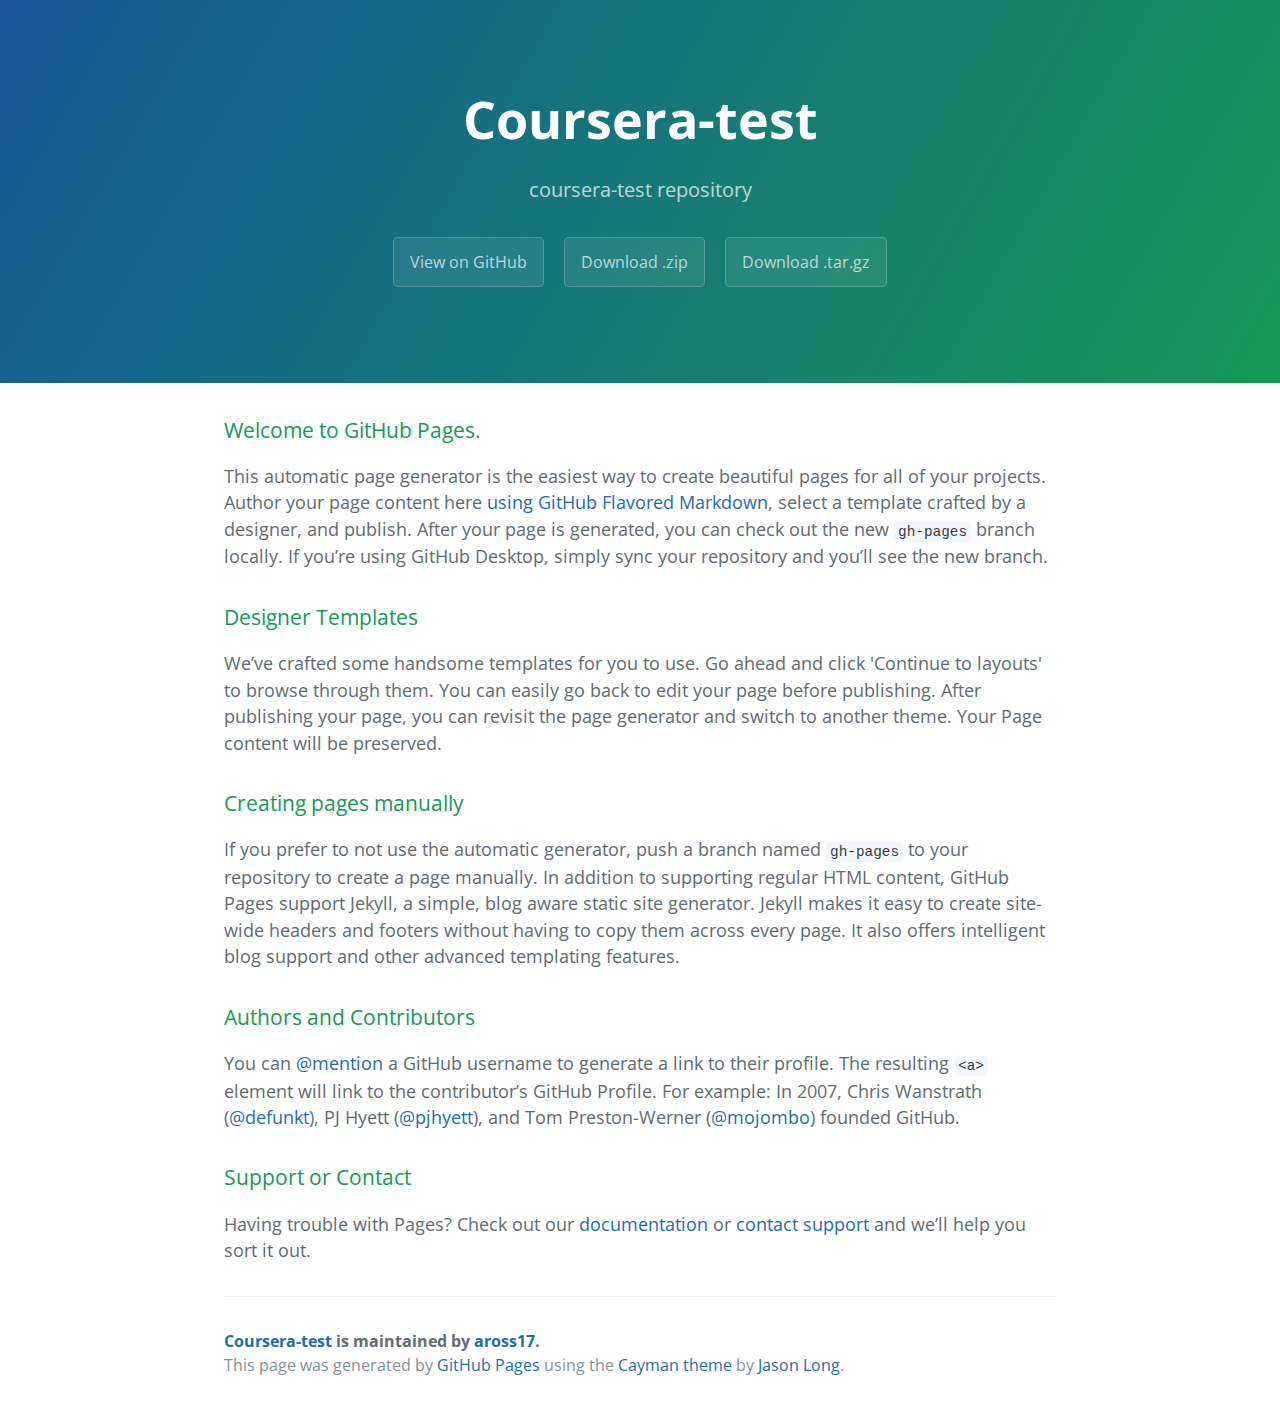
<file: index.html>
<!DOCTYPE html>
<html lang="en-us">
  <head>
    <meta charset="UTF-8">
    <title>Coursera-test by aross17</title>
    <meta name="viewport" content="width=device-width, initial-scale=1">
    <link rel="stylesheet" type="text/css" href="stylesheets/normalize.css" media="screen">
    <link href='https://fonts.googleapis.com/css?family=Open+Sans:400,700' rel='stylesheet' type='text/css'>
    <link rel="stylesheet" type="text/css" href="stylesheets/stylesheet.css" media="screen">
    <link rel="stylesheet" type="text/css" href="stylesheets/github-light.css" media="screen">
  </head>
  <body>
    <section class="page-header">
      <h1 class="project-name">Coursera-test</h1>
      <h2 class="project-tagline">coursera-test repository</h2>
      <a href="https://github.com/aross17/coursera-test" class="btn">View on GitHub</a>
      <a href="https://github.com/aross17/coursera-test/zipball/master" class="btn">Download .zip</a>
      <a href="https://github.com/aross17/coursera-test/tarball/master" class="btn">Download .tar.gz</a>
    </section>

    <section class="main-content">
      <h3>
<a id="welcome-to-github-pages" class="anchor" href="#welcome-to-github-pages" aria-hidden="true"><span aria-hidden="true" class="octicon octicon-link"></span></a>Welcome to GitHub Pages.</h3>

<p>This automatic page generator is the easiest way to create beautiful pages for all of your projects. Author your page content here <a href="https://guides.github.com/features/mastering-markdown/">using GitHub Flavored Markdown</a>, select a template crafted by a designer, and publish. After your page is generated, you can check out the new <code>gh-pages</code> branch locally. If you’re using GitHub Desktop, simply sync your repository and you’ll see the new branch.</p>

<h3>
<a id="designer-templates" class="anchor" href="#designer-templates" aria-hidden="true"><span aria-hidden="true" class="octicon octicon-link"></span></a>Designer Templates</h3>

<p>We’ve crafted some handsome templates for you to use. Go ahead and click 'Continue to layouts' to browse through them. You can easily go back to edit your page before publishing. After publishing your page, you can revisit the page generator and switch to another theme. Your Page content will be preserved.</p>

<h3>
<a id="creating-pages-manually" class="anchor" href="#creating-pages-manually" aria-hidden="true"><span aria-hidden="true" class="octicon octicon-link"></span></a>Creating pages manually</h3>

<p>If you prefer to not use the automatic generator, push a branch named <code>gh-pages</code> to your repository to create a page manually. In addition to supporting regular HTML content, GitHub Pages support Jekyll, a simple, blog aware static site generator. Jekyll makes it easy to create site-wide headers and footers without having to copy them across every page. It also offers intelligent blog support and other advanced templating features.</p>

<h3>
<a id="authors-and-contributors" class="anchor" href="#authors-and-contributors" aria-hidden="true"><span aria-hidden="true" class="octicon octicon-link"></span></a>Authors and Contributors</h3>

<p>You can <a href="https://help.github.com/articles/basic-writing-and-formatting-syntax/#mentioning-users-and-teams" class="user-mention">@mention</a> a GitHub username to generate a link to their profile. The resulting <code>&lt;a&gt;</code> element will link to the contributor’s GitHub Profile. For example: In 2007, Chris Wanstrath (<a href="https://github.com/defunkt" class="user-mention">@defunkt</a>), PJ Hyett (<a href="https://github.com/pjhyett" class="user-mention">@pjhyett</a>), and Tom Preston-Werner (<a href="https://github.com/mojombo" class="user-mention">@mojombo</a>) founded GitHub.</p>

<h3>
<a id="support-or-contact" class="anchor" href="#support-or-contact" aria-hidden="true"><span aria-hidden="true" class="octicon octicon-link"></span></a>Support or Contact</h3>

<p>Having trouble with Pages? Check out our <a href="https://help.github.com/pages">documentation</a> or <a href="https://github.com/contact">contact support</a> and we’ll help you sort it out.</p>

      <footer class="site-footer">
        <span class="site-footer-owner"><a href="https://github.com/aross17/coursera-test">Coursera-test</a> is maintained by <a href="https://github.com/aross17">aross17</a>.</span>

        <span class="site-footer-credits">This page was generated by <a href="https://pages.github.com">GitHub Pages</a> using the <a href="https://github.com/jasonlong/cayman-theme">Cayman theme</a> by <a href="https://twitter.com/jasonlong">Jason Long</a>.</span>
      </footer>

    </section>

  
  </body>
</html>
</file>
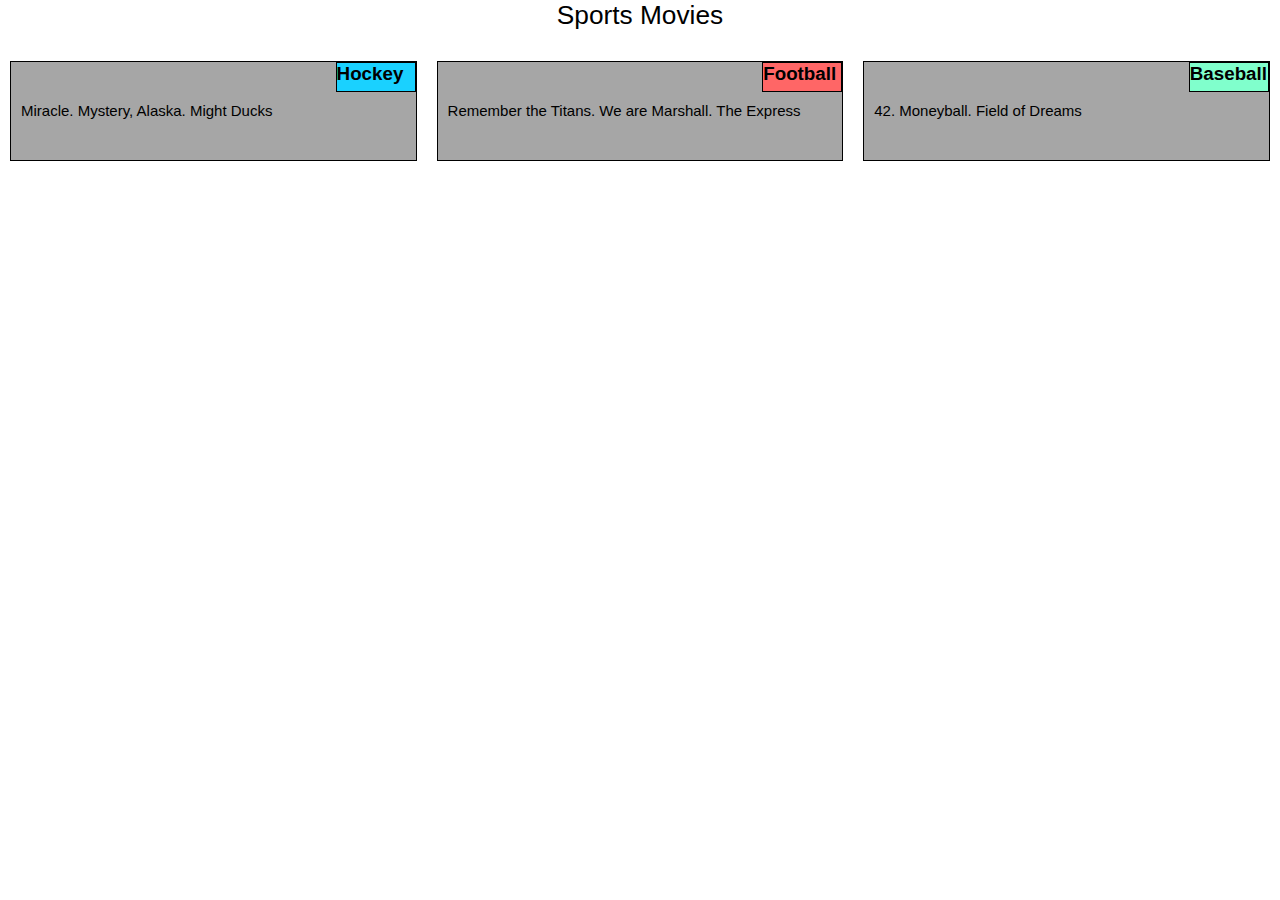
<file: module2-solution/index.html>
<!DOCTYPE html>
<html>
<head>
	<meta charset="utf-8" name="viewport" content="width=device-width, initial-scale=1">
	<title>Module 2 - Solution</title>
	<link rel="stylesheet" href="css/style.css">
</head>
<body>
	<header>Sports Movies</header>
	<div class="row">
		<div class="col-lg-4 col-md-6 col-xs-12">
			<div class ="section">
				<h1 id="hockey">Hockey</h1>
				<p>Miracle. Mystery, Alaska. Might Ducks</p>
			</div>
		</div>
		<div class="col-lg-4 col-md-6 col-xs-12">
			<div class="section">
				<h1 id="football">Football</h1>
				<p>Remember the Titans. We are Marshall. The Express</p>
			</div>
		</div>
		<div class="col-lg-4 col-md-12 col-xs-12">
			<div class="section">
				<h1 id="baseball">Baseball</h1>
				<p>42. Moneyball. Field of Dreams</p>
			</div>
		</div>
	</div>
</body>
</html>
</file>
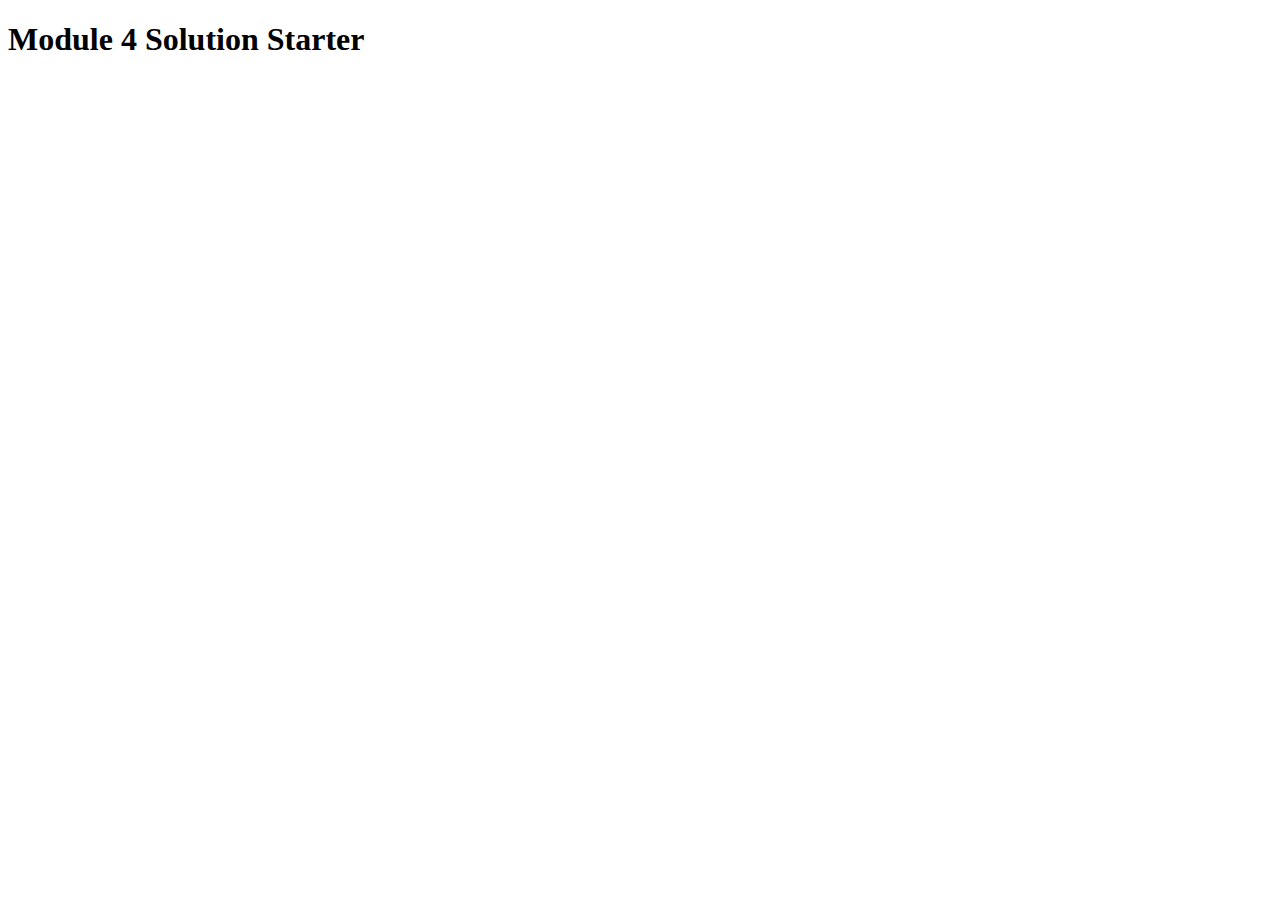
<file: module4-solution/index.html>
<!DOCTYPE html>
<html>
<head>
  <meta charset="utf-8">
  <title>Module 4 Solution Starter</title>
  <script>
    var names = []; // DO NOT REMOVE
  </script>
  <script src="SpeakHello.js"></script>
  <script src="SpeakGoodBye.js"></script>
  <script src="script.js"></script>
</head>
<body>
  <h1>Module 4 Solution Starter</h1>
</body>
</html>
</file>
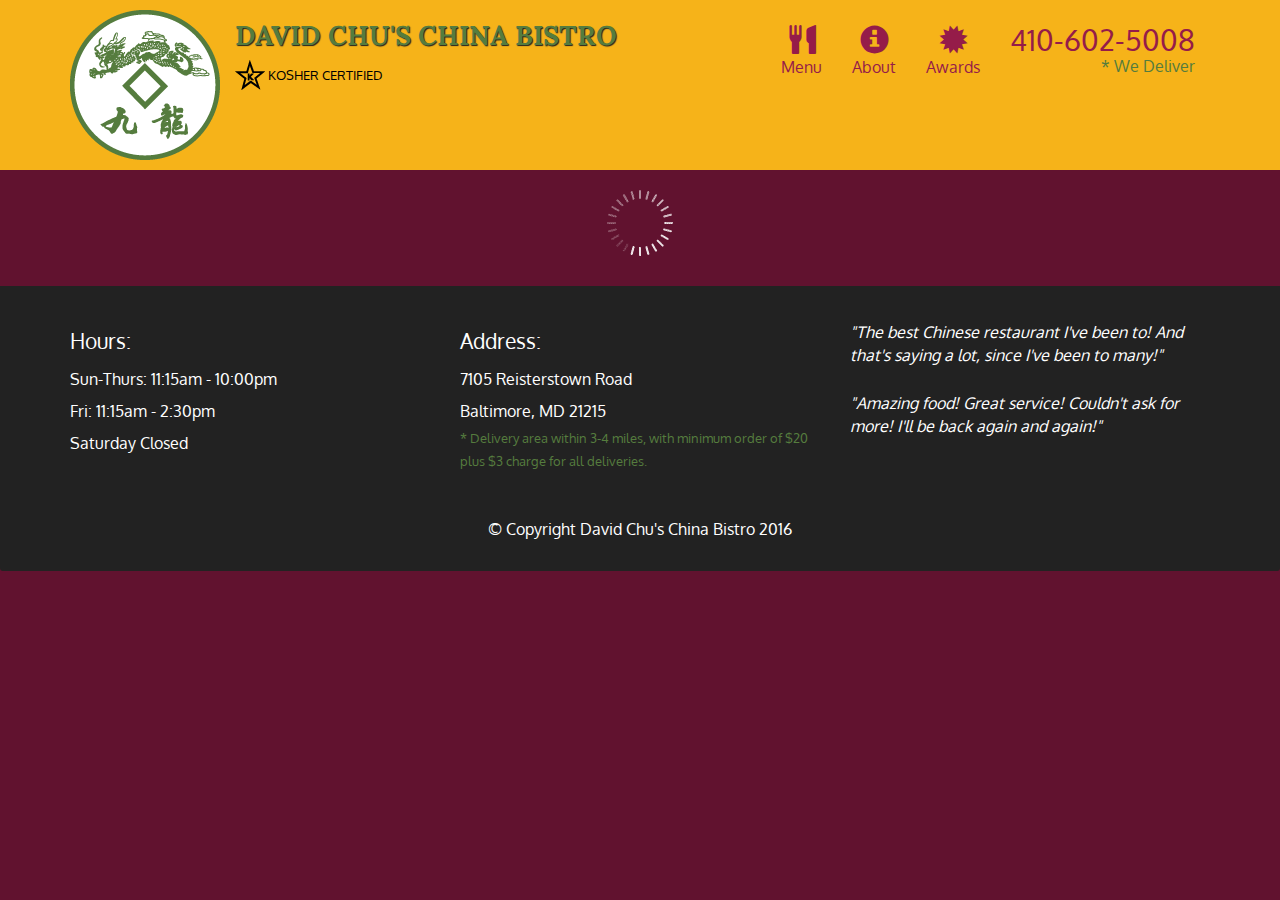
<file: module5-solution/index.html>
<!doctype html>
<html lang="en">
  <head>
    <meta charset="utf-8">
    <meta http-equiv="X-UA-Compatible" content="IE=edge">
    <meta name="viewport" content="width=device-width, initial-scale=1">
    <title>David Chu's China Bistro</title>
    <link rel="stylesheet" href="css/bootstrap.min.css">
    <link rel="stylesheet" href="css/styles.css">
    <link href='https://fonts.googleapis.com/css?family=Oxygen:400,300,700' rel='stylesheet' type='text/css'>
    <link href='https://fonts.googleapis.com/css?family=Lora' rel='stylesheet' type='text/css'>
  </head>
<body>
  <header>
    <nav id="header-nav" class="navbar navbar-default">
      <div class="container">
        <div class="navbar-header">
          <a href="index.html" class="pull-left visible-md visible-lg">
            <div id="logo-img" alt="Logo image"></div>
          </a>

          <div class="navbar-brand">
            <a href="index.html"><h1>David Chu's China Bistro</h1></a>
            <p>
              <img src="images/star-k-logo.png" alt="Kosher certification">
              <span>Kosher Certified</span>
            </p>
          </div>

          <button id="navbarToggle" type="button" class="navbar-toggle collapsed" data-toggle="collapse" data-target="#collapsable-nav" aria-expanded="false">
            <span class="sr-only">Toggle navigation</span>
            <span class="icon-bar"></span>
            <span class="icon-bar"></span>
            <span class="icon-bar"></span>
          </button>
        </div>
        
        <div id="collapsable-nav" class="collapse navbar-collapse">
           <ul id="nav-list" class="nav navbar-nav navbar-right">
            <li id="navHomeButton" class="visible-xs active">
              <a href="index.html">
                <span class="glyphicon glyphicon-home"></span> Home</a>
            </li>
            <li id="navMenuButton">
              <a href="#" onclick="$dc.loadMenuCategories();">
                <span class="glyphicon glyphicon-cutlery"></span><br class="hidden-xs"> Menu</a>
            </li>
            <li>
              <a href="#">
                <span class="glyphicon glyphicon-info-sign"></span><br class="hidden-xs"> About</a>
            </li>
            <li>
              <a href="#">
                <span class="glyphicon glyphicon-certificate"></span><br class="hidden-xs"> Awards</a>
            </li>
            <li id="phone" class="hidden-xs">
              <a href="tel:410-602-5008">
                <span>410-602-5008</span></a><div>* We Deliver</div>
            </li>
          </ul><!-- #nav-list -->
        </div><!-- .collapse .navbar-collapse -->
      </div><!-- .container -->
    </nav><!-- #header-nav -->
  </header>

  <div id="call-btn" class="visible-xs">
    <a class="btn" href="tel:410-602-5008">
    <span class="glyphicon glyphicon-earphone"></span>
    410-602-5008
    </a>
  </div>
  <div id="xs-deliver" class="text-center visible-xs">* We Deliver</div>

  <div id="main-content" class="container"></div>

  <footer class="panel-footer">
    <div class="container">
      <div class="row">
        <section id="hours" class="col-sm-4">
          <span>Hours:</span><br>
          Sun-Thurs: 11:15am - 10:00pm<br>
          Fri: 11:15am - 2:30pm<br>
          Saturday Closed
          <hr class="visible-xs">
        </section>
        <section id="address" class="col-sm-4">
          <span>Address:</span><br>
          7105 Reisterstown Road<br>
          Baltimore, MD 21215
          <p>* Delivery area within 3-4 miles, with minimum order of $20 plus $3 charge for all deliveries.</p>
          <hr class="visible-xs">
        </section>
        <section id="testimonials" class="col-sm-4">
          <p>"The best Chinese restaurant I've been to! And that's saying a lot, since I've been to many!"</p>
          <p>"Amazing food! Great service! Couldn't ask for more! I'll be back again and again!"</p>
        </section>
      </div>
      <div class="text-center">&copy; Copyright David Chu's China Bistro 2016</div>
    </div>
  </footer>

  <!-- jQuery (Bootstrap JS plugins depend on it) -->
  <script src="js/jquery-2.1.4.min.js"></script>
  <script src="js/bootstrap.min.js"></script>
  <script src="js/ajax-utils.js"></script>
  <script src="js/script.js"></script>
</body>
</html>
</file>
<file: stylesheets/stylesheet.css>
* {
  box-sizing: border-box; }

body {
  padding: 0;
  margin: 0;
  font-family: "Open Sans", "Helvetica Neue", Helvetica, Arial, sans-serif;
  font-size: 16px;
  line-height: 1.5;
  color: #606c71; }

a {
  color: #1e6bb8;
  text-decoration: none; }
  a:hover {
    text-decoration: underline; }

.btn {
  display: inline-block;
  margin-bottom: 1rem;
  color: rgba(255, 255, 255, 0.7);
  background-color: rgba(255, 255, 255, 0.08);
  border-color: rgba(255, 255, 255, 0.2);
  border-style: solid;
  border-width: 1px;
  border-radius: 0.3rem;
  transition: color 0.2s, background-color 0.2s, border-color 0.2s; }
  .btn + .btn {
    margin-left: 1rem; }

.btn:hover {
  color: rgba(255, 255, 255, 0.8);
  text-decoration: none;
  background-color: rgba(255, 255, 255, 0.2);
  border-color: rgba(255, 255, 255, 0.3); }

@media screen and (min-width: 64em) {
  .btn {
    padding: 0.75rem 1rem; } }

@media screen and (min-width: 42em) and (max-width: 64em) {
  .btn {
    padding: 0.6rem 0.9rem;
    font-size: 0.9rem; } }

@media screen and (max-width: 42em) {
  .btn {
    display: block;
    width: 100%;
    padding: 0.75rem;
    font-size: 0.9rem; }
    .btn + .btn {
      margin-top: 1rem;
      margin-left: 0; } }

.page-header {
  color: #fff;
  text-align: center;
  background-color: #159957;
  background-image: linear-gradient(120deg, #155799, #159957); }

@media screen and (min-width: 64em) {
  .page-header {
    padding: 5rem 6rem; } }

@media screen and (min-width: 42em) and (max-width: 64em) {
  .page-header {
    padding: 3rem 4rem; } }

@media screen and (max-width: 42em) {
  .page-header {
    padding: 2rem 1rem; } }

.project-name {
  margin-top: 0;
  margin-bottom: 0.1rem; }

@media screen and (min-width: 64em) {
  .project-name {
    font-size: 3.25rem; } }

@media screen and (min-width: 42em) and (max-width: 64em) {
  .project-name {
    font-size: 2.25rem; } }

@media screen and (max-width: 42em) {
  .project-name {
    font-size: 1.75rem; } }

.project-tagline {
  margin-bottom: 2rem;
  font-weight: normal;
  opacity: 0.7; }

@media screen and (min-width: 64em) {
  .project-tagline {
    font-size: 1.25rem; } }

@media screen and (min-width: 42em) and (max-width: 64em) {
  .project-tagline {
    font-size: 1.15rem; } }

@media screen and (max-width: 42em) {
  .project-tagline {
    font-size: 1rem; } }

.main-content :first-child {
  margin-top: 0; }
.main-content img {
  max-width: 100%; }
.main-content h1, .main-content h2, .main-content h3, .main-content h4, .main-content h5, .main-content h6 {
  margin-top: 2rem;
  margin-bottom: 1rem;
  font-weight: normal;
  color: #159957; }
.main-content p {
  margin-bottom: 1em; }
.main-content code {
  padding: 2px 4px;
  font-family: Consolas, "Liberation Mono", Menlo, Courier, monospace;
  font-size: 0.9rem;
  color: #383e41;
  background-color: #f3f6fa;
  border-radius: 0.3rem; }
.main-content pre {
  padding: 0.8rem;
  margin-top: 0;
  margin-bottom: 1rem;
  font: 1rem Consolas, "Liberation Mono", Menlo, Courier, monospace;
  color: #567482;
  word-wrap: normal;
  background-color: #f3f6fa;
  border: solid 1px #dce6f0;
  border-radius: 0.3rem; }
  .main-content pre > code {
    padding: 0;
    margin: 0;
    font-size: 0.9rem;
    color: #567482;
    word-break: normal;
    white-space: pre;
    background: transparent;
    border: 0; }
.main-content .highlight {
  margin-bottom: 1rem; }
  .main-content .highlight pre {
    margin-bottom: 0;
    word-break: normal; }
.main-content .highlight pre, .main-content pre {
  padding: 0.8rem;
  overflow: auto;
  font-size: 0.9rem;
  line-height: 1.45;
  border-radius: 0.3rem; }
.main-content pre code, .main-content pre tt {
  display: inline;
  max-width: initial;
  padding: 0;
  margin: 0;
  overflow: initial;
  line-height: inherit;
  word-wrap: normal;
  background-color: transparent;
  border: 0; }
  .main-content pre code:before, .main-content pre code:after, .main-content pre tt:before, .main-content pre tt:after {
    content: normal; }
.main-content ul, .main-content ol {
  margin-top: 0; }
.main-content blockquote {
  padding: 0 1rem;
  margin-left: 0;
  color: #819198;
  border-left: 0.3rem solid #dce6f0; }
  .main-content blockquote > :first-child {
    margin-top: 0; }
  .main-content blockquote > :last-child {
    margin-bottom: 0; }
.main-content table {
  display: block;
  width: 100%;
  overflow: auto;
  word-break: normal;
  word-break: keep-all; }
  .main-content table th {
    font-weight: bold; }
  .main-content table th, .main-content table td {
    padding: 0.5rem 1rem;
    border: 1px solid #e9ebec; }
.main-content dl {
  padding: 0; }
  .main-content dl dt {
    padding: 0;
    margin-top: 1rem;
    font-size: 1rem;
    font-weight: bold; }
  .main-content dl dd {
    padding: 0;
    margin-bottom: 1rem; }
.main-content hr {
  height: 2px;
  padding: 0;
  margin: 1rem 0;
  background-color: #eff0f1;
  border: 0; }

@media screen and (min-width: 64em) {
  .main-content {
    max-width: 64rem;
    padding: 2rem 6rem;
    margin: 0 auto;
    font-size: 1.1rem; } }

@media screen and (min-width: 42em) and (max-width: 64em) {
  .main-content {
    padding: 2rem 4rem;
    font-size: 1.1rem; } }

@media screen and (max-width: 42em) {
  .main-content {
    padding: 2rem 1rem;
    font-size: 1rem; } }

.site-footer {
  padding-top: 2rem;
  margin-top: 2rem;
  border-top: solid 1px #eff0f1; }

.site-footer-owner {
  display: block;
  font-weight: bold; }

.site-footer-credits {
  color: #819198; }

@media screen and (min-width: 64em) {
  .site-footer {
    font-size: 1rem; } }

@media screen and (min-width: 42em) and (max-width: 64em) {
  .site-footer {
    font-size: 1rem; } }

@media screen and (max-width: 42em) {
  .site-footer {
    font-size: 0.9rem; } }
</file>
<file: stylesheets/github-light.css>
/*
The MIT License (MIT)

Copyright (c) 2015 GitHub, Inc.

Permission is hereby granted, free of charge, to any person obtaining a copy
of this software and associated documentation files (the "Software"), to deal
in the Software without restriction, including without limitation the rights
to use, copy, modify, merge, publish, distribute, sublicense, and/or sell
copies of the Software, and to permit persons to whom the Software is
furnished to do so, subject to the following conditions:

The above copyright notice and this permission notice shall be included in all
copies or substantial portions of the Software.

THE SOFTWARE IS PROVIDED "AS IS", WITHOUT WARRANTY OF ANY KIND, EXPRESS OR
IMPLIED, INCLUDING BUT NOT LIMITED TO THE WARRANTIES OF MERCHANTABILITY,
FITNESS FOR A PARTICULAR PURPOSE AND NONINFRINGEMENT. IN NO EVENT SHALL THE
AUTHORS OR COPYRIGHT HOLDERS BE LIABLE FOR ANY CLAIM, DAMAGES OR OTHER
LIABILITY, WHETHER IN AN ACTION OF CONTRACT, TORT OR OTHERWISE, ARISING FROM,
OUT OF OR IN CONNECTION WITH THE SOFTWARE OR THE USE OR OTHER DEALINGS IN THE
SOFTWARE.

*/

.pl-c /* comment */ {
  color: #969896;
}

.pl-c1      /* constant, markup.raw, meta.diff.header, meta.module-reference, meta.property-name, support, support.constant, support.variable, variable.other.constant */,
.pl-s .pl-v /* string variable */ {
  color: #0086b3;
}

.pl-e  /* entity */,
.pl-en /* entity.name */ {
  color: #795da3;
}

.pl-s .pl-s1 /* string source */,
.pl-smi      /* storage.modifier.import, storage.modifier.package, storage.type.java, variable.other, variable.parameter.function */ {
  color: #333;
}

.pl-ent /* entity.name.tag */ {
  color: #63a35c;
}

.pl-k /* keyword, storage, storage.type */ {
  color: #a71d5d;
}

.pl-pds              /* punctuation.definition.string, string.regexp.character-class */,
.pl-s                /* string */,
.pl-s .pl-pse .pl-s1 /* string punctuation.section.embedded source */,
.pl-sr               /* string.regexp */,
.pl-sr .pl-cce       /* string.regexp constant.character.escape */,
.pl-sr .pl-sra       /* string.regexp string.regexp.arbitrary-repitition */,
.pl-sr .pl-sre       /* string.regexp source.ruby.embedded */ {
  color: #183691;
}

.pl-v /* variable */ {
  color: #ed6a43;
}

.pl-id /* invalid.deprecated */ {
  color: #b52a1d;
}

.pl-ii /* invalid.illegal */ {
  background-color: #b52a1d;
  color: #f8f8f8;
}

.pl-sr .pl-cce /* string.regexp constant.character.escape */ {
  color: #63a35c;
  font-weight: bold;
}

.pl-ml /* markup.list */ {
  color: #693a17;
}

.pl-mh        /* markup.heading */,
.pl-mh .pl-en /* markup.heading entity.name */,
.pl-ms        /* meta.separator */ {
  color: #1d3e81;
  font-weight: bold;
}

.pl-mq /* markup.quote */ {
  color: #008080;
}

.pl-mi /* markup.italic */ {
  color: #333;
  font-style: italic;
}

.pl-mb /* markup.bold */ {
  color: #333;
  font-weight: bold;
}

.pl-md /* markup.deleted, meta.diff.header.from-file */ {
  background-color: #ffecec;
  color: #bd2c00;
}

.pl-mi1 /* markup.inserted, meta.diff.header.to-file */ {
  background-color: #eaffea;
  color: #55a532;
}

.pl-mdr /* meta.diff.range */ {
  color: #795da3;
  font-weight: bold;
}

.pl-mo /* meta.output */ {
  color: #1d3e81;
}
</file>
<file: module2-solution/css/style.css>
* {
  box-sizing: border-box;
  font-family: Helvetica;
  font-size:15px;
  margin: 0;
  padding: 0;
}

header {
  font-size: 175%;
  text-align: center;
}

.row {
  padding-top: 30px;
}

.section {
  background-color: #a6a6a6;    
  border: 1px solid black;    
  position: relative;    
  height: 100px;    
  margin-right: 10px;    
  margin-left: 10px;    
  margin-bottom: 10px;    
  padding: 10px;    
  padding-top: 40px;
}

h1 {
  border: 1px solid black;
  height: 30px;
  width: 80px;
  font-size: 125%;
}
#hockey {
  background-color: #1ad1ff;
  position: absolute;
  top: 0px;
  right: 0px;
}
#football {
  background-color: #ff6666;
  position: absolute;
  top:0px;
  right:0px;
}
#baseball {
  background-color: #80ffcc;
  position: absolute;
  top:0px;
  right:0px;
}



/********** Large devices only **********/
@media (min-width: 992px) {
  .col-lg-1, .col-lg-2, .col-lg-3, .col-lg-4, .col-lg-5, .col-lg-6, .col-lg-7, .col-lg-8, .col-lg-9, .col-lg-10, .col-lg-11, .col-lg-12 {
    float: left;
  }
  .col-lg-1 {
    width: 8.33%;
  }
  .col-lg-2 {
    width: 16.66%;
  }
  .col-lg-3 {
    width: 25%;
  }
  .col-lg-4 {
    width: 33.33%;
  }
  .col-lg-5 {
    width: 41.66%;
  }
  .col-lg-6 {
    width: 50%;
  }
  .col-lg-7 {
    width: 58.33%;
  }
  .col-lg-8 {
    width: 66.66%;
  }
  .col-lg-9 {
    width: 74.99%;
  }
  .col-lg-10 {
    width: 83.33%;
  }
  .col-lg-11 {
    width: 91.66%;
  }
  .col-lg-12 {
    width: 100%;
  }
}

/********** Medium devices only **********/
@media (min-width: 768px) and (max-width: 991px) {
  .col-md-1, .col-md-2, .col-md-3, .col-md-4, .col-md-5, .col-md-6, .col-md-7, .col-md-8, .col-md-9, .col-md-10, .col-md-11, .col-md-12 {
    float: left;
  }
  .col-md-1 {
    width: 8.33%;
  }
  .col-md-2 {
    width: 16.66%;
  }
  .col-md-3 {
    width: 25%;
  }
  .col-md-4 {
    width: 33.33%;
  }
  .col-md-5 {
    width: 41.66%;
  }
  .col-md-6 {
    width: 50%;
  }
  .col-md-7 {
    width: 58.33%;
  }
  .col-md-8 {
    width: 66.66%;
  }
  .col-md-9 {
    width: 74.99%;
  }
  .col-md-10 {
    width: 83.33%;
  }
  .col-md-11 {
    width: 91.66%;
  }
  .col-md-12 {
    width: 100%;
  }
}

/********** Small devices only **********/
@media (max-width: 767px) {
  .col-xs-1, .col-xs-2, .col-xs-3, .col-xs-4, .col-xs-5, .col-xs-6, .col-xs-7, .col-xs-8, .col-xs-9, .col-xs-10, .col-xs-11, .col-xs-12 {
    float: left;
  }
  .col-xs-1 {
    width: 8.33%;
  }
  .col-xs-2 {
    width: 16.66%;
  }
  .col-xs-3 {
    width: 25%;
  }
  .col-xs-4 {
    width: 33.33%;
  }
  .col-xs-5 {
    width: 41.66%;
  }
  .col-xs-6 {
    width: 50%;
  }
  .col-xs-7 {
    width: 58.33%;
  }
  .col-xs-8 {
    width: 66.66%;
  }
  .col-xs-9 {
    width: 74.99%;
  }
  .col-xs-10 {
    width: 83.33%;
  }
  .col-xs-11 {
    width: 91.66%;
  }
  .col-xs-12 {
    width: 100%;
  }
}
</file>
<file: module5-solution/css/styles.css>
body {
  font-size: 16px;
  color: #fff;
  background-color: #61122f;
  font-family: 'Oxygen', sans-serif;
}

/** HEADER **/
#header-nav {
  background-color: #f6b319;
  border-radius: 0;
  border: 0;
}

#logo-img {
  background: url('../images/restaurant-logo_large.png') no-repeat;
  width: 150px;
  height: 150px;
  margin: 10px 15px 10px 0;
}

.navbar-brand {
  padding-top: 25px;
}
.navbar-brand h1 { /* Restaurant name */
  font-family: 'Lora', serif;
  color: #557c3e;
  font-size: 1.5em;
  text-transform: uppercase;
  font-weight: bold;
  text-shadow: 1px 1px 1px #222;
  margin-top: 0;
  margin-bottom: 0;
  line-height: .75;
}
.navbar-brand a:hover, .navbar-brand a:focus {
  text-decoration: none;
}
.navbar-brand p { /* Kosher cert */
  color: #000;
  text-transform: uppercase;
  font-size: .7em;
  margin-top: 15px;
}
.navbar-brand p span { /* Star-K */
  vertical-align: middle;
}

#nav-list {
  margin-top: 10px;
}
#nav-list a {
  color: #951C49;
  text-align: center;
}
#nav-list a:hover {
  background: #E7E7E7;
}
#nav-list a span {
  font-size: 1.8em;
}

#phone {
  margin-top: 5px;
}
#phone a { /* Phone number */
  text-align: right;
  padding-bottom: 0;
}
#phone div { /* We Deliver */
  color: #557c3e;
  text-align: right;
  padding-right: 15px;
}

.navbar-header button.navbar-toggle, .navbar-header .icon-bar {
  border: 1px solid #61122f;
}
.navbar-header button.navbar-toggle {
  clear: both;
  margin-top: -30px;
}
/* END HEADER */

/* FOOTER */
.panel-footer {
  margin-top: 30px;
  padding-top: 35px;
  padding-bottom: 30px;
  background-color: #222;
  border-top: 0;
}
.panel-footer div.row {
  margin-bottom: 35px;
}
#hours, #address {
  line-height: 2;
}
#hours > span, #address > span {
  font-size: 1.3em;
}
#address p {
  color: #557c3e;
  font-size: .8em;
  line-height: 1.8;
}
#testimonials {
  font-style: italic;
}
#testimonials p:nth-child(2) {
  margin-top: 25px;
}
/* END FOOTER */



/* HOME PAGE */
.container .jumbotron {
  box-shadow: 0 0 50px #3F0C1F;
  border: 2px solid #3F0C1F;
}

#menu-tile, #specials-tile, #map-tile {
  height: 250px;
  width: 100%;
  margin-bottom: 15px;
  position: relative;
  border: 2px solid #3F0C1F;
  overflow: hidden;
}
#menu-tile:hover, #specials-tile:hover, #map-tile:hover {
  box-shadow: 0 1px 5px 1px #cccccc;
}
#menu-tile {
  background: url('../images/menu-tile.jpg') no-repeat;
  background-position: center;
}
#specials-tile {
  background: url('../images/specials-tile.jpg') no-repeat;
  background-position: center;
}
#menu-tile span, #specials-tile span, #map-tile span {
  position: absolute;
  bottom: 0;
  right: 0;
  width: 100%;
  text-align: center;
  font-size: 1.6em;
  text-transform: uppercase;
  background-color: #000;
  color: #fff;
  opacity: .8;
}
/* END HOME PAGE */

/* MENU CATEGORIES PAGE */
.category-tile { 
  position: relative;
  border: 2px solid #3F0C1F;
  overflow: hidden;
  width: 200px;
  height: 200px;
  margin: 0 auto 15px;
}
.category-tile span {
  position: absolute;
  bottom: 0;
  right: 0;
  width: 100%;
  text-align: center;
  font-size: 1.2em;
  text-transform: uppercase;
  background-color: #000;
  color: #fff;
  opacity: .8;
}
.category-tile:hover {
  box-shadow: 0 1px 5px 1px #cccccc;
}

#menu-categories-title + div {
  margin-bottom: 50px;
}
/* END MENU CATEGORIES PAGE */

/* SINGLE CATEGORY PAGE */
.menu-item-tile {
  margin-bottom: 25px;
}
.menu-item-tile hr {
  width: 80%;
}
.menu-item-tile .menu-item-price {
  font-size: 1.1em;
  text-align: right;
  margin-top: -15px;
  margin-right: -15px;
}
.menu-item-tile .menu-item-price span {
  font-size: .6em;
}
.menu-item-photo {
  position: relative;
  border: 2px solid #3F0C1F; 
  overflow: hidden;
  padding: 0;
  margin-right: -15px;
  margin-left: auto;
  margin-bottom: 20px;
  max-width: 250px;
}
.menu-item-photo div {
  position: absolute;
  bottom: 0;
  right: 0;
  width: 80px;
  background-color: #557c3e;
  text-align: center;
}
.menu-item-description {
  padding-right: 30px;
}
h3.menu-item-title {
  margin: 0 0 10px;
}
.menu-item-details {
  font-size: .9em;
  font-style: italic;
}
/* END SINGLE CATEGORY PAGE */


/********** Large devices only **********/
@media (min-width: 1200px) {
  .container .jumbotron {
    background: url('../images/jumbotron_1200.jpg') no-repeat;
    height: 675px;
  }
}

/********** Medium devices only **********/
@media (min-width: 992px) and (max-width: 1199px) {
  /* Header */
  #logo-img {
    background: url('../images/restaurant-logo_medium.png') no-repeat;
    width: 100px;
    height: 100px;
    margin: 5px 5px 5px 0;
  }
  /* End Header */

  /* Home Page */
  .container .jumbotron {
    background: url('../images/jumbotron_992.jpg') no-repeat;
    height: 558px;
  }
  /* End Home Page */
}

/********** Small devices only **********/
@media (min-width: 768px) and (max-width: 991px) {
  /* Home Page */
  .container .jumbotron {
    background: url('../images/jumbotron_768.jpg') no-repeat;
    height: 432px;
  }
  /* End Home Page */
}

/********** Extra small devices only **********/
@media (max-width: 767px) {
  /* Header */
  .navbar-brand {
    padding-top: 10px;
    height: 80px;
  }
  .navbar-brand h1 { /* Restaurant name */
    padding-top: 10px;
    font-size: 5vw; /* 1vw = 1% of viewport width */
  }
  .navbar-brand p { /* Kosher cert */
    font-size: .6em;
    margin-top: 12px;
  }
  .navbar-brand p img { /* Star-K */
    height: 20px;
  }

  #collapsable-nav a { /* Collapsed nav menu text */
    font-size: 1.2em;
  }
  #collapsable-nav a span { /* Collapsed nav menu glyph */
    font-size: 1em;
    margin-right: 5px;
  }

  #call-btn > a {
    font-size: 1.5em;
    display: block;
    margin: 0 20px;
    padding: 10px;
    border: 2px solid #fff;
    background-color: #f6b319;
    color: #951c49;
  }
  #xs-deliver {
    margin-top: 5px;
    font-size: .7em;
    letter-spacing: .1em;
    text-transform: uppercase;
  }
  /* End Header */

  /* Footer */
  .panel-footer section {
    margin-bottom: 30px;
    text-align: center;
  }
  .panel-footer section:nth-child(3) {
    margin-bottom: 0; /* margin already exists on the whole row */
  }
  .panel-footer section hr {
    width: 50%;
  }
  /* End Footer */

  /* Home Page */
  .container .jumbotron {
    margin-top: 30px;
    padding: 0;
  }
  #menu-tile, #specials-tile {
    width: 360px;
    margin: 0 auto 15px;
  }

  .menu-item-photo {
    margin-right: auto;
  }
  .menu-item-tile .menu-item-price {
    text-align: center;
  }
  .menu-item-description {
    text-align: center;;
  }
}


/********** Super extra small devices Only :-) (e.g., iPhone 4) **********/
@media (max-width: 479px) {
  /* Header */
  .navbar-brand h1 { /* Restaurant name */
    padding-top: 5px;
    font-size: 6vw;
  }
  /* End Header */
  
  /* Home page */
  #menu-tile, #specials-tile {
    width: 280px;
    margin: 0 auto 15px;
  }

  .col-xxs-12 {
    position: relative;
    min-height: 1px;
    padding-right: 15px;
    padding-left: 15px;
    float: left;
    width: 100%;
  }
}
</file>
